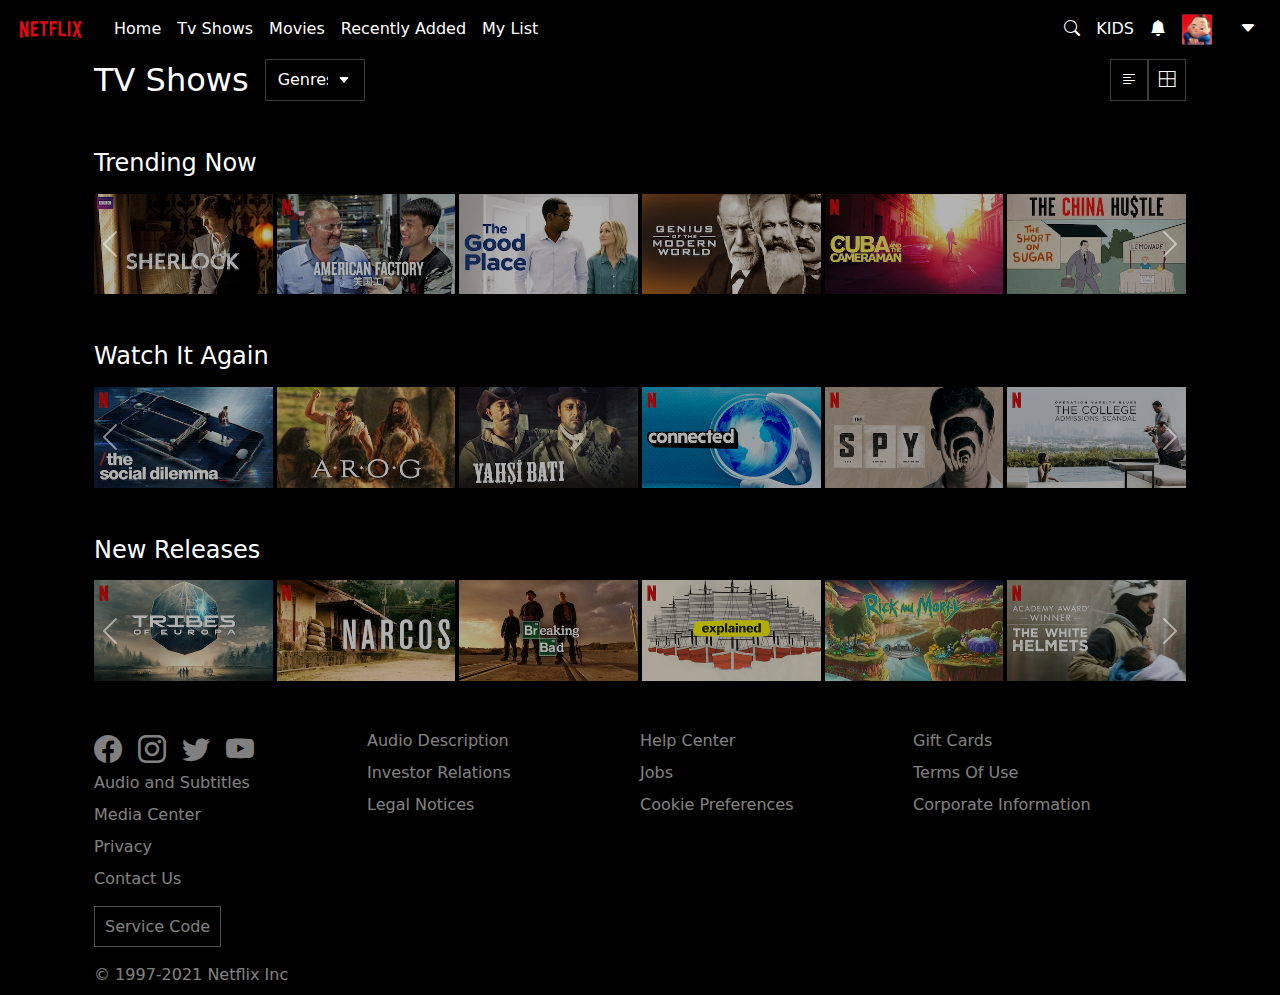
<file: index.html>
<!DOCTYPE html>
<html lang="it">
  <head>
    <meta charset="UTF-8" />
    <meta name="viewport" content="width=device-width, initial-scale=1.0" />
    <title>PROGETTO U2 S2 L5 - di Samuele Converso</title>
    <link
      href="https://cdn.jsdelivr.net/npm/bootstrap@5.3.3/dist/css/bootstrap.min.css"
      rel="stylesheet"
      integrity="sha384-QWTKZyjpPEjISv5WaRU9OFeRpok6YctnYmDr5pNlyT2bRjXh0JMhjY6hW+ALEwIH"
      crossorigin="anonymous"
    />
    <link
      rel="stylesheet"
      href="https://cdn.jsdelivr.net/npm/bootstrap-icons@1.11.3/font/bootstrap-icons.min.css"
    />
    <link rel="stylesheet" href="assets/css/style.css" />
  </head>
  <body>
    <div class="container-fluid p-0">
      <header class="mb-5">
        <nav class="navbar navbar-expand-lg bg-body-tertiary">
          <div class="container-fluid">
            <a class="navbar-brand" href="index.html"
              ><img id="imgLogo" src="assets/img/netflix_logo.png"
            /></a>
            <button
              class="navbar-toggler"
              type="button"
              data-bs-toggle="collapse"
              data-bs-target="#navbarSupportedContent"
              aria-controls="navbarSupportedContent"
              aria-expanded="false"
              aria-label="Toggle navigation"
            >
              <span class="navbar-toggler-icon"></span>
            </button>
            <div class="collapse navbar-collapse" id="navbarSupportedContent">
              <ul class="navbar-nav me-auto mb-2 mb-lg-0">
                <li class="nav-item">
                  <a class="nav-link active" aria-current="page" href="#"
                    >Home</a
                  >
                </li>
                <li class="nav-item">
                  <a class="nav-link" href="#">Tv Shows</a>
                </li>
                <li class="nav-item">
                  <a class="nav-link" href="#">Movies</a>
                </li>
                <li class="nav-item">
                  <a class="nav-link" href="#">Recently Added</a>
                </li>
                <li class="nav-item">
                  <a class="nav-link" href="#">My List</a>
                </li>
              </ul>
              <!-- <li class="nav-item dropdown">
                <a
                  class="nav-link dropdown-toggle"
                  href="#"
                  role="button"
                  data-bs-toggle="dropdown"
                  aria-expanded="false"
                >
                  Dropdown
                </a>
                <ul class="dropdown-menu">
                  <li><a class="dropdown-item" href="#">Action</a></li>
                  <li><a class="dropdown-item" href="#">Another action</a></li>
                  <li><hr class="dropdown-divider" /></li>
                  <li>
                    <a class="dropdown-item" href="#">Something else here</a>
                  </li>
                </ul>
              </li>
              <li class="nav-item">
                <a class="nav-link disabled" aria-disabled="true">Disabled</a>
              </li>
            </ul> -->
              <!-- <form class="d-flex" role="search">
              <input
                class="form-control me-2"
                type="search"
                placeholder="Search"
                aria-label="Search"
              />
              <button class="btn btn-outline-success" type="submit">
                Search
              </button>
            </form> -->
              <div>
                <div class="d-flex justify-content-lg-center gap-3">
                  <i class="bi bi-search align-self-center"></i>
                  <p class="pKids align-self-center">KIDS</p>
                  <i class="bi bi-bell-fill align-self-center"></i>
                  <img
                    src="assets/img/avatar.png"
                    class="navAvatarImg align-self-center"
                  />
                  <div class="btn-group dropdown">
                    <button
                      type="button"
                      class="btn btn-secondary bg-transparent dropdown-toggle bg-dark border-0"
                      data-bs-toggle="dropdown"
                      aria-expanded="false"
                    >
                      <i class="bi bi-caret-down-fill"></i>
                    </button>
                    <ul
                      class="dropdown-menu dropdown-menu-dark bg-dark text-white"
                    >
                      <li>
                        <a class="dropdown-item" href="profile.html"
                          ><img
                            src="assets/img/avatar.png"
                            class="navAvatarImg"
                          />&nbsp; &nbsp; Utente #1</a
                        >
                      </li>
                      <li>
                        <a class="dropdown-item" href="profile.html"
                          >Manage profiles</a
                        >
                      </li>
                      <li>
                        <a class="dropdown-item" href="settings.html"
                          >Account</a
                        >
                      </li>
                      <li>
                        <a class="dropdown-item" href="settings.html"
                          >Help Center</a
                        >
                      </li>
                      <li><hr class="dropdown-divider" /></li>
                      <li>
                        <a class="dropdown-item" href="#">Signout Netflix</a>
                      </li>
                    </ul>
                  </div>
                </div>
              </div>
            </div>
          </div>
        </nav>
        <div class="container">
          <div
            id="header2"
            class="container-fluid d-flex justify-content-between"
          >
            <div id="tvTitleAndSelect" class="d-flex gap-3 w-100">
              <h2 class="align-self-center">TV Shows</h2>
              <select
                id="headSelect"
                class="form-select"
                aria-label="Default select example"
              >
                <option class="genresOption" selected>Genres</option>
                <option value="1">Comedy</option>
                <option value="2">Reality</option>
                <option value="3">Thriller</option>
              </select>
            </div>
            <div
              class="d-flex align-items-center justify-content-center"
              id="headBtns"
            >
              <i class="bi bi-text-left"></i>
              <i class="bi bi-border-all"></i>
            </div>
          </div>
        </div>
      </header>
    </div>

    <div class="container">
      <div class="container-fluid mb-3">
        <h4>Trending Now</h4>
      </div>

      <div class="container-fluid mb-5">
        <div
          id="carouselExampleAutoplaying1"
          class="carousel slide"
          data-bs-ride="carousel"
        >
          <div class="carousel-inner">
            <div class="carousel-item active">
              <div class="row g-1">
                <img
                  src="assets/img/media0.webp"
                  class="col-12 col-md-2 h-auto mb-1 mb-md-0"
                  alt="..."
                />

                <img
                  src="assets/img/media1.jpg"
                  class="col-12 col-md-2 h-auto mb-1 mb-md-0"
                  alt="..."
                />
                <img
                  src="assets/img/media2.webp"
                  class="col-12 col-md-2 h-auto mb-1 mb-md-0"
                  alt="..."
                />
                <img
                  src="assets/img/media3.webp"
                  class="col-12 col-md-2 h-auto mb-1 mb-md-0"
                  alt="..."
                />
                <img
                  src="assets/img/media4.jpg"
                  class="col-12 col-md-2 h-auto mb-1 mb-md-0"
                  alt="..."
                />
                <img
                  src="assets/img/media5.webp"
                  class="col-12 col-md-2 h-auto mb-1 mb-md-0"
                  alt="..."
                />
              </div>
            </div>
            <div class="carousel-item">
              <div class="row g-1">
                <img
                  src="assets/img/media0.webp"
                  class="col-12 col-md-2 h-auto mb-1 mb-md-0"
                  alt="..."
                />
                <img
                  src="assets/img/media1.jpg"
                  class="col-12 col-md-2 h-auto mb-1 mb-md-0"
                  alt="..."
                />
                <img
                  src="assets/img/media2.webp"
                  class="col-12 col-md-2 h-auto mb-1 mb-md-0"
                  alt="..."
                />
                <img
                  src="assets/img/media3.webp"
                  class="col-12 col-md-2 h-auto mb-1 mb-md-0"
                  alt="..."
                />
                <img
                  src="assets/img/media4.jpg"
                  class="col-12 col-md-2 h-auto mb-1 mb-md-0"
                  alt="..."
                />
                <img
                  src="assets/img/media5.webp"
                  class="col-12 col-md-2 h-auto mb-1 mb-md-0"
                  alt="..."
                />
              </div>
            </div>
          </div>
          <button
            class="carousel-control-prev"
            type="button"
            data-bs-target="#carouselExampleAutoplaying1"
            data-bs-slide="prev"
          >
            <span class="carousel-control-prev-icon" aria-hidden="true"></span>
            <span class="visually-hidden">Previous</span>
          </button>
          <button
            class="carousel-control-next"
            type="button"
            data-bs-target="#carouselExampleAutoplaying1"
            data-bs-slide="next"
          >
            <span class="carousel-control-next-icon" aria-hidden="true"></span>
            <span class="visually-hidden">Next</span>
          </button>
        </div>
      </div>

      <div class="container-fluid mb-3">
        <h4>Watch It Again</h4>
      </div>

      <div class="container-fluid mb-5">
        <div
          id="carouselExampleAutoplaying2"
          class="carousel slide"
          data-bs-ride="carousel"
        >
          <div class="carousel-inner">
            <div class="carousel-item active">
              <div class="row g-1">
                <img
                  src="assets/img/media6.jpg"
                  class="col-12 col-md-2 h-auto mb-1 mb-md-0"
                  alt="..."
                />
                <img
                  src="assets/img/media7.webp"
                  class="col-12 col-md-2 h-auto mb-1 mb-md-0"
                  alt="..."
                />
                <img
                  src="assets/img/media8.webp"
                  class="col-12 col-md-2 h-auto mb-1 mb-md-0"
                  alt="..."
                />
                <img
                  src="assets/img/media9.jpg"
                  class="col-12 col-md-2 h-auto mb-1 mb-md-0"
                  alt="..."
                />
                <img
                  src="assets/img/media10.jpg"
                  class="col-12 col-md-2 h-auto mb-1 mb-md-0"
                  alt="..."
                />
                <img
                  src="assets/img/media11.jpg"
                  class="col-12 col-md-2 h-auto mb-1 mb-md-0"
                  alt="..."
                />
              </div>
            </div>
            <div class="carousel-item">
              <div class="row g-1">
                <img
                  src="assets/img/media6.jpg"
                  class="col-12 col-md-2 h-auto mb-1 mb-md-0"
                  alt="..."
                />
                <img
                  src="assets/img/media7.webp"
                  class="col-12 col-md-2 h-auto mb-1 mb-md-0"
                  alt="..."
                />
                <img
                  src="assets/img/media8.webp"
                  class="col-12 col-md-2 h-auto mb-1 mb-md-0"
                  alt="..."
                />
                <img
                  src="assets/img/media9.jpg"
                  class="col-12 col-md-2 h-auto mb-1 mb-md-0"
                  alt="..."
                />
                <img
                  src="assets/img/media10.jpg"
                  class="col-12 col-md-2 h-auto mb-1 mb-md-0"
                  alt="..."
                />
                <img
                  src="assets/img/media11.jpg"
                  class="col-12 col-md-2 h-auto mb-1 mb-md-0"
                  alt="..."
                />
              </div>
            </div>
          </div>
          <button
            class="carousel-control-prev"
            type="button"
            data-bs-target="#carouselExampleAutoplaying2"
            data-bs-slide="prev"
          >
            <span class="carousel-control-prev-icon" aria-hidden="true"></span>
            <span class="visually-hidden">Previous</span>
          </button>
          <button
            class="carousel-control-next"
            type="button"
            data-bs-target="#carouselExampleAutoplaying2"
            data-bs-slide="next"
          >
            <span class="carousel-control-next-icon" aria-hidden="true"></span>
            <span class="visually-hidden">Next</span>
          </button>
        </div>
      </div>

      <div class="container-fluid mb-3">
        <h4>New Releases</h4>
      </div>

      <div class="container-fluid mb-5">
        <div
          id="carouselExampleAutoplaying3"
          class="carousel slide"
          data-bs-ride="carousel"
        >
          <div class="carousel-inner">
            <div class="carousel-item active">
              <div class="row g-1">
                <img
                  src="assets/img/media12.jpg"
                  class="col-12 col-md-2 h-auto mb-1 mb-md-0"
                  alt="..."
                />
                <img
                  src="assets/img/media13.jpg"
                  class="col-12 col-md-2 h-auto mb-1 mb-md-0"
                  alt="..."
                />
                <img
                  src="assets/img/media14.webp"
                  class="col-12 col-md-2 h-auto mb-1 mb-md-0"
                  alt="..."
                />
                <img
                  src="assets/img/media15.jpg"
                  class="col-12 col-md-2 h-auto mb-1 mb-md-0"
                  alt="..."
                />
                <img
                  src="assets/img/media16.webp"
                  class="col-12 col-md-2 h-auto mb-1 mb-md-0"
                  alt="..."
                />
                <img
                  src="assets/img/media17.jpg"
                  class="col-12 col-md-2 h-auto mb-1 mb-md-0"
                  alt="..."
                />
              </div>
            </div>
            <div class="carousel-item">
              <div class="row g-1">
                <img
                  src="assets/img/media12.jpg"
                  class="col-12 col-md-2 h-auto mb-1 mb-md-0"
                  alt="..."
                />
                <img
                  src="assets/img/media13.jpg"
                  class="col-12 col-md-2 h-auto mb-1 mb-md-0"
                  alt="..."
                />
                <img
                  src="assets/img/media14.webp"
                  class="col-12 col-md-2 h-auto mb-1 mb-md-0"
                  alt="..."
                />
                <img
                  src="assets/img/media15.jpg"
                  class="col-12 col-md-2 h-auto mb-1 mb-md-0"
                  alt="..."
                />
                <img
                  src="assets/img/media16.webp"
                  class="col-12 col-md-2 h-auto mb-1 mb-md-0"
                  alt="..."
                />
                <img
                  src="assets/img/media17.jpg"
                  class="col-12 col-md-2 h-auto mb-1 mb-md-0"
                  alt="..."
                />
              </div>
            </div>
          </div>
          <button
            class="carousel-control-prev"
            type="button"
            data-bs-target="#carouselExampleAutoplaying3"
            data-bs-slide="prev"
          >
            <span class="carousel-control-prev-icon" aria-hidden="true"></span>
            <span class="visually-hidden">Previous</span>
          </button>
          <button
            class="carousel-control-next"
            type="button"
            data-bs-target="#carouselExampleAutoplaying3"
            data-bs-slide="next"
          >
            <span class="carousel-control-next-icon" aria-hidden="true"></span>
            <span class="visually-hidden">Next</span>
          </button>
        </div>
      </div>

      <footer
        class="container-fluid d-flex flex-column flex-md-row justify-content-between opacity-50"
      >
        <div class="container-fluid p-0">
          <div class="d-flex gap-2 gap-md-3">
            <i class="bi bi-facebook footIcon"></i>
            <i class="bi bi-instagram footIcon"></i>
            <i class="bi bi-twitter footIcon"></i>
            <i class="bi bi-youtube footIcon"></i>
          </div>
          <div class="container-fluid p-0">
            <p><a href="javascript:void(0)">Audio and Subtitles</a></p>
            <p><a href="javascript:void(0)">Media Center</a></p>
            <p><a href="javascript:void(0)">Privacy</a></p>
            <p class="mb-4"><a href="javascript:void(0)">Contact Us</a></p>
            <p class="serviceBtn mb-4">
              <a href="javascript:void(0)">Service Code</a>
            </p>

            <p>
              <a href="javascript:void(0)">&copy; 1997-2021 Netflix Inc</a>
            </p>
          </div>
        </div>

        <div class="container-fluid p-0">
          <p><a href="javascript:void(0)">Audio Description</a></p>
          <p><a href="javascript:void(0)">Investor Relations</a></p>
          <p><a href="javascript:void(0)">Legal Notices</a></p>
        </div>

        <div class="container-fluid p-0">
          <p><a href="javascript:void(0)">Help Center</a></p>
          <p><a href="javascript:void(0)">Jobs</a></p>
          <p><a href="javascript:void(0)">Cookie Preferences</a></p>
        </div>

        <div class="container-fluid p-0">
          <p><a href="javascript:void(0)">Gift Cards</a></p>
          <p><a href="javascript:void(0)">Terms Of Use</a></p>
          <p><a href="javascript:void(0)">Corporate Information</a></p>
        </div>
      </footer>
    </div>

    <script
      src="https://cdn.jsdelivr.net/npm/bootstrap@5.3.3/dist/js/bootstrap.bundle.min.js"
      integrity="sha384-YvpcrYf0tY3lHB60NNkmXc5s9fDVZLESaAA55NDzOxhy9GkcIdslK1eN7N6jIeHz"
      crossorigin="anonymous"
    ></script>
  </body>
</html>
</file>
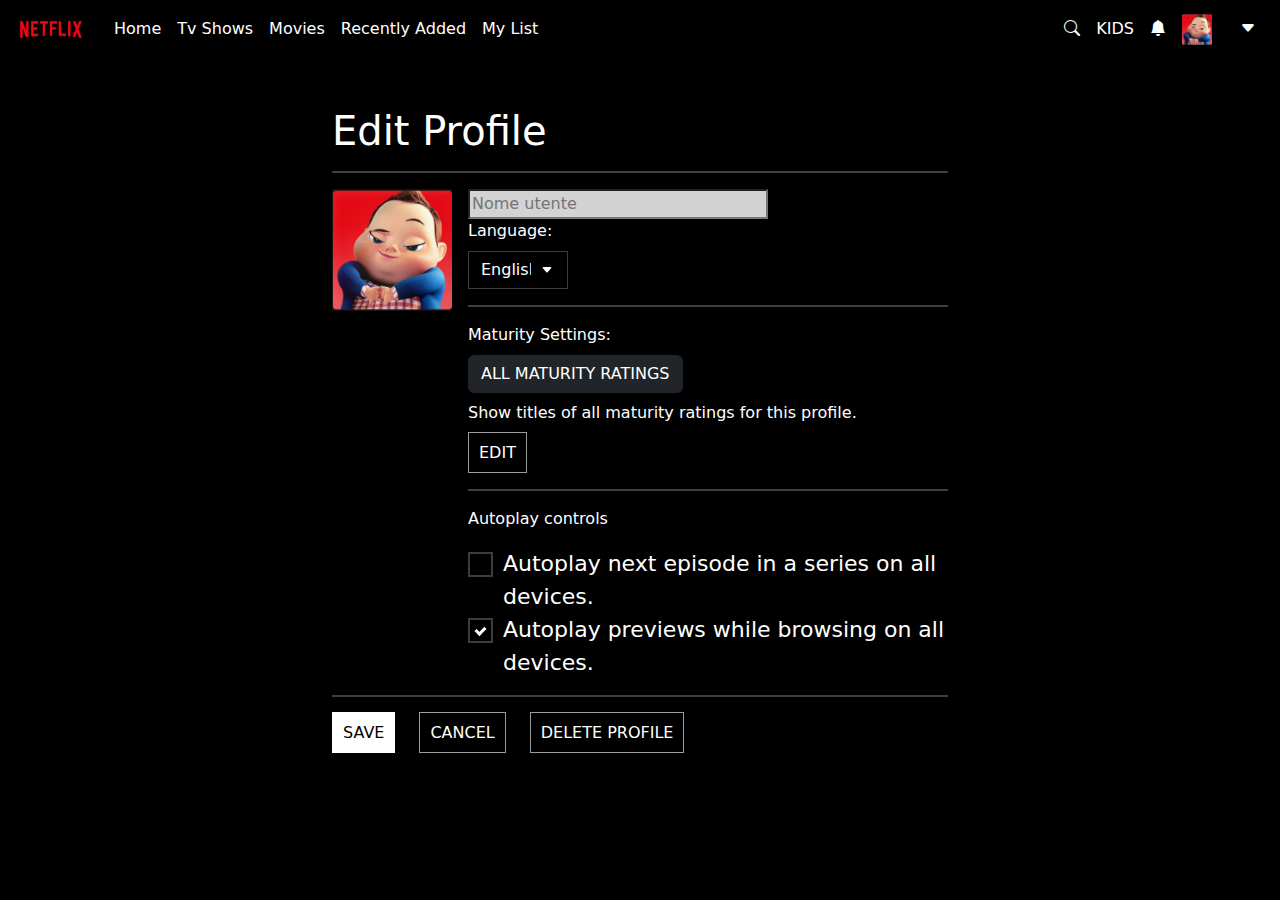
<file: profile.html>
<!DOCTYPE html>
<html lang="it">
  <head>
    <meta charset="UTF-8" />
    <meta name="viewport" content="width=device-width, initial-scale=1.0" />
    <title>PROGETTO U2 S2 L5 - di Samuele Converso</title>
    <link
      href="https://cdn.jsdelivr.net/npm/bootstrap@5.3.3/dist/css/bootstrap.min.css"
      rel="stylesheet"
      integrity="sha384-QWTKZyjpPEjISv5WaRU9OFeRpok6YctnYmDr5pNlyT2bRjXh0JMhjY6hW+ALEwIH"
      crossorigin="anonymous"
    />
    <link
      rel="stylesheet"
      href="https://cdn.jsdelivr.net/npm/bootstrap-icons@1.11.3/font/bootstrap-icons.min.css"
    />
    <link rel="stylesheet" href="assets/css/style.css" />
  </head>
  <body>
    <header class="mb-5">
      <nav class="navbar navbar-expand-lg bg-body-tertiary">
        <div class="container-fluid">
          <a class="navbar-brand" href="index.html"
            ><img id="imgLogo" src="assets/img/netflix_logo.png"
          /></a>
          <button
            class="navbar-toggler"
            type="button"
            data-bs-toggle="collapse"
            data-bs-target="#navbarSupportedContent"
            aria-controls="navbarSupportedContent"
            aria-expanded="false"
            aria-label="Toggle navigation"
          >
            <span class="navbar-toggler-icon"></span>
          </button>
          <div class="collapse navbar-collapse" id="navbarSupportedContent">
            <ul class="navbar-nav me-auto mb-2 mb-lg-0">
              <li class="nav-item">
                <a class="nav-link active" aria-current="page" href="#">Home</a>
              </li>
              <li class="nav-item">
                <a class="nav-link" href="#">Tv Shows</a>
              </li>
              <li class="nav-item">
                <a class="nav-link" href="#">Movies</a>
              </li>
              <li class="nav-item">
                <a class="nav-link" href="#">Recently Added</a>
              </li>
              <li class="nav-item">
                <a class="nav-link" href="#">My List</a>
              </li>
            </ul>
            <!-- <li class="nav-item dropdown">
              <a
                class="nav-link dropdown-toggle"
                href="#"
                role="button"
                data-bs-toggle="dropdown"
                aria-expanded="false"
              >
                Dropdown
              </a>
              <ul class="dropdown-menu">
                <li><a class="dropdown-item" href="#">Action</a></li>
                <li><a class="dropdown-item" href="#">Another action</a></li>
                <li><hr class="dropdown-divider" /></li>
                <li>
                  <a class="dropdown-item" href="#">Something else here</a>
                </li>
              </ul>
            </li>
            <li class="nav-item">
              <a class="nav-link disabled" aria-disabled="true">Disabled</a>
            </li>
          </ul> -->
            <!-- <form class="d-flex" role="search">
            <input
              class="form-control me-2"
              type="search"
              placeholder="Search"
              aria-label="Search"
            />
            <button class="btn btn-outline-success" type="submit">
              Search
            </button>
          </form> -->
            <div>
              <div class="d-flex justify-content-lg-center gap-3">
                <i class="bi bi-search align-self-center"></i>
                <p class="pKids align-self-center">KIDS</p>
                <i class="bi bi-bell-fill align-self-center"></i>
                <img
                  src="assets/img/avatar.png"
                  class="navAvatarImg align-self-center"
                />
                <div class="btn-group dropdown">
                  <button
                    type="button"
                    class="btn btn-secondary bg-transparent dropdown-toggle bg-dark border-0"
                    data-bs-toggle="dropdown"
                    aria-expanded="false"
                  >
                    <i class="bi bi-caret-down-fill"></i>
                  </button>
                  <ul
                    class="dropdown-menu dropdown-menu-dark bg-dark text-white"
                  >
                    <li>
                      <a class="dropdown-item" href="profile.html"
                        ><img
                          src="assets/img/avatar.png"
                          class="navAvatarImg"
                        />&nbsp; &nbsp; Utente #1</a
                      >
                    </li>
                    <li>
                      <a class="dropdown-item" href="profile.html"
                        >Manage profiles</a
                      >
                    </li>
                    <li>
                      <a class="dropdown-item" href="settings.html">Account</a>
                    </li>
                    <li>
                      <a class="dropdown-item" href="settings.html"
                        >Help Center</a
                      >
                    </li>
                    <li><hr class="dropdown-divider" /></li>
                    <li>
                      <a class="dropdown-item" href="#">Signout Netflix</a>
                    </li>
                  </ul>
                </div>
              </div>
            </div>
          </div>
        </div>
      </nav>
    </header>

    <div id="editBox" class="container w-50">
      <h1>Edit Profile</h1>
      <hr />
      <div class="container-fluid p-0 d-flex flex-lg-row flex-column gap-3">
        <div>
          <img src="assets/img/avatar.png" class="settingsAvatar" />
        </div>
        <div class="container-fluid p-0">
          <div>
            <input type="text" placeholder="Nome utente" />
            <p class="mb-2">Language:</p>
            <select
              id="headSelect"
              class="form-select"
              aria-label="Default select example"
            >
              <option class="genresOption" selected>English</option>
              <option value="1">Italian</option>
              <option value="2">German</option>
            </select>
            <hr />
          </div>
          <div>
            <p class="mb-2">Maturity Settings:</p>
            <p class="btn btn-dark mb-2">ALL MATURITY RATINGS</p>
            <p class="mb-3">
              Show titles of all maturity ratings for this profile.
            </p>
            <p class="serviceBtn mb-4">
              <a href="javascript:void(0)">EDIT</a>
            </p>
            <hr />
          </div>
          <div>
            <p class="mb-3">Autoplay controls</p>
            <!-- <div class="d-flex gap-1 mb-1">
              <input type="checkbox" id="check2" />

              <label for="check2"
                >Autoplay previews while browsing on all devices.</label
              >
            </div>
            <div class="d-flex gap-1">
              <input type="checkbox" id="check2" />

              <label for="check2"
                >Autoplay previews while browsing on all devices.</label
              >
            </div> -->
            <label class="containerCheckBox"
              >Autoplay next episode in a series on all devices.
              <input type="checkbox" />
              <span class="checkmark"></span>
            </label>
            <label class="containerCheckBox"
              >Autoplay previews while browsing on all devices.
              <input type="checkbox" checked="checked" />
              <span class="checkmark"></span>
            </label>
          </div>
        </div>
      </div>
      <hr class="mb-4" />
      <div class="d-flex flex-column flex-lg-row gap-4">
        <p class="serviceBtnSave">
          <a href="javascript:void(0)">SAVE</a>
        </p>
        <p class="serviceBtn">
          <a href="javascript:void(0)">CANCEL</a>
        </p>
        <p class="serviceBtn">
          <a href="javascript:void(0)">DELETE PROFILE</a>
        </p>
      </div>
    </div>

    <script
      src="https://cdn.jsdelivr.net/npm/bootstrap@5.3.3/dist/js/bootstrap.bundle.min.js"
      integrity="sha384-YvpcrYf0tY3lHB60NNkmXc5s9fDVZLESaAA55NDzOxhy9GkcIdslK1eN7N6jIeHz"
      crossorigin="anonymous"
    ></script>
  </body>
</html>
</file>
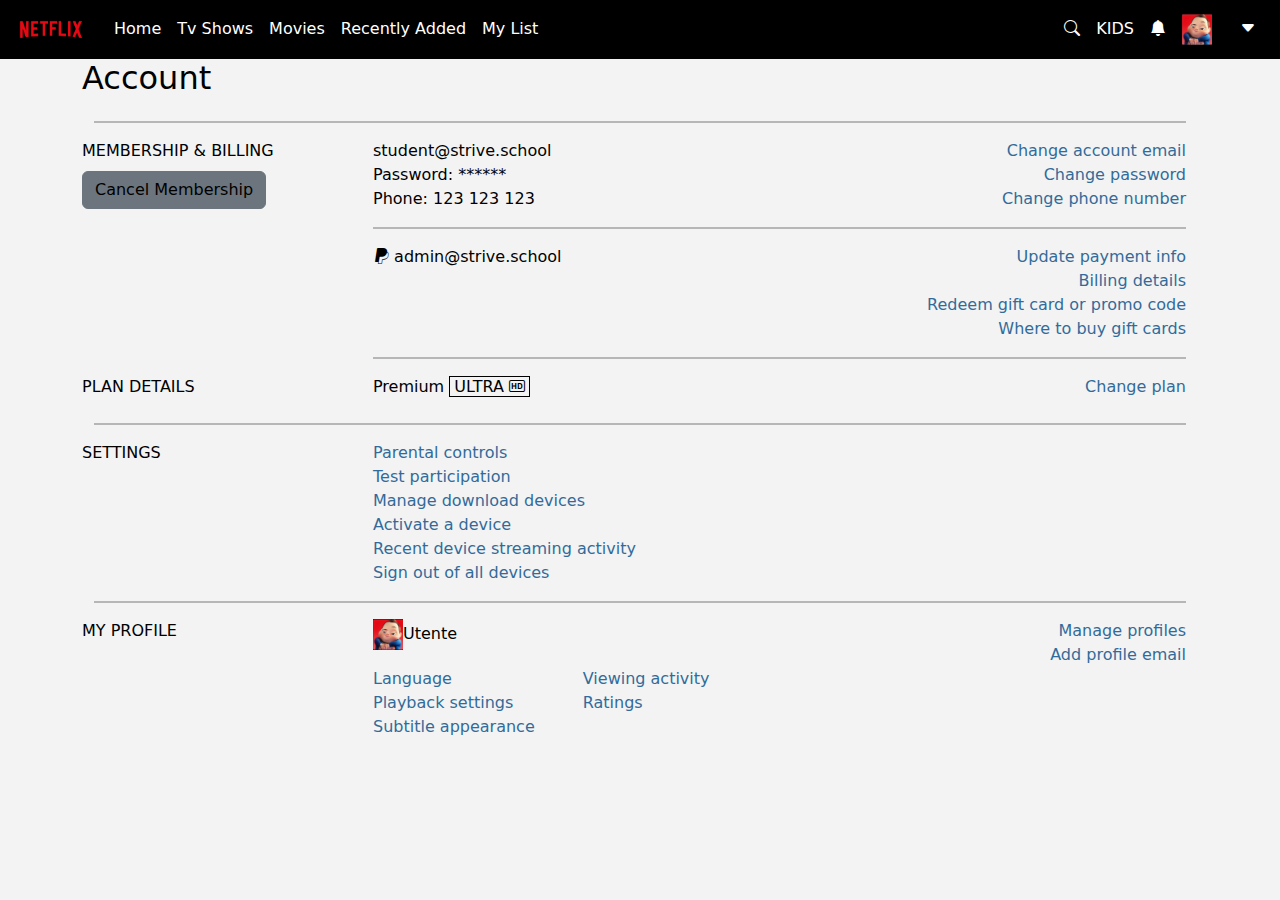
<file: settings.html>
<!DOCTYPE html>
<html lang="it">
  <head>
    <meta charset="UTF-8" />
    <meta name="viewport" content="width=device-width, initial-scale=1.0" />
    <title>PROGETTO U2 S2 L5 - di Samuele Converso</title>
    <link
      href="https://cdn.jsdelivr.net/npm/bootstrap@5.3.3/dist/css/bootstrap.min.css"
      rel="stylesheet"
      integrity="sha384-QWTKZyjpPEjISv5WaRU9OFeRpok6YctnYmDr5pNlyT2bRjXh0JMhjY6hW+ALEwIH"
      crossorigin="anonymous"
    />
    <link
      rel="stylesheet"
      href="https://cdn.jsdelivr.net/npm/bootstrap-icons@1.11.3/font/bootstrap-icons.min.css"
    />
    <link rel="stylesheet" href="assets/css/style.css" />
    <style>
      html,
      body {
        background-color: #f3f3f3 !important;
      }
    </style>
  </head>
  <body>
    <div class="container-fluid p-0">
      <header>
        <nav class="navbar navbar-expand-lg bg-body-tertiary">
          <div class="container-fluid">
            <a class="navbar-brand" href="index.html"
              ><img id="imgLogo" src="assets/img/netflix_logo.png"
            /></a>
            <button
              class="navbar-toggler"
              type="button"
              data-bs-toggle="collapse"
              data-bs-target="#navbarSupportedContent"
              aria-controls="navbarSupportedContent"
              aria-expanded="false"
              aria-label="Toggle navigation"
            >
              <span class="navbar-toggler-icon"></span>
            </button>
            <div class="collapse navbar-collapse" id="navbarSupportedContent">
              <ul class="navbar-nav me-auto mb-2 mb-lg-0">
                <li class="nav-item">
                  <a class="nav-link active" aria-current="page" href="#"
                    >Home</a
                  >
                </li>
                <li class="nav-item">
                  <a class="nav-link" href="#">Tv Shows</a>
                </li>
                <li class="nav-item">
                  <a class="nav-link" href="#">Movies</a>
                </li>
                <li class="nav-item">
                  <a class="nav-link" href="#">Recently Added</a>
                </li>
                <li class="nav-item">
                  <a class="nav-link" href="#">My List</a>
                </li>
              </ul>
              <!-- <li class="nav-item dropdown">
                  <a
                    class="nav-link dropdown-toggle"
                    href="#"
                    role="button"
                    data-bs-toggle="dropdown"
                    aria-expanded="false"
                  >
                    Dropdown
                  </a>
                  <ul class="dropdown-menu">
                    <li><a class="dropdown-item" href="#">Action</a></li>
                    <li><a class="dropdown-item" href="#">Another action</a></li>
                    <li><hr class="dropdown-divider" /></li>
                    <li>
                      <a class="dropdown-item" href="#">Something else here</a>
                    </li>
                  </ul>
                </li>
                <li class="nav-item">
                  <a class="nav-link disabled" aria-disabled="true">Disabled</a>
                </li>
              </ul> -->
              <!-- <form class="d-flex" role="search">
                <input
                  class="form-control me-2"
                  type="search"
                  placeholder="Search"
                  aria-label="Search"
                />
                <button class="btn btn-outline-success" type="submit">
                  Search
                </button>
              </form> -->
              <div>
                <div class="d-flex justify-content-lg-center gap-3">
                  <i class="bi bi-search align-self-center"></i>
                  <p class="pKids align-self-center">KIDS</p>
                  <i class="bi bi-bell-fill align-self-center"></i>
                  <img
                    src="assets/img/avatar.png"
                    class="navAvatarImg align-self-center"
                  />
                  <div class="btn-group dropdown">
                    <button
                      type="button"
                      class="btn btn-secondary bg-transparent dropdown-toggle bg-dark border-0"
                      data-bs-toggle="dropdown"
                      aria-expanded="false"
                    >
                      <i class="bi bi-caret-down-fill"></i>
                    </button>
                    <ul
                      class="dropdown-menu dropdown-menu-dark bg-dark text-white"
                    >
                      <li>
                        <a class="dropdown-item" href="profile.html"
                          ><img
                            src="assets/img/avatar.png"
                            class="navAvatarImg"
                          />&nbsp; &nbsp; Utente #1</a
                        >
                      </li>
                      <li>
                        <a class="dropdown-item" href="profile.html"
                          >Manage profiles</a
                        >
                      </li>
                      <li>
                        <a class="dropdown-item" href="settings.html"
                          >Account</a
                        >
                      </li>
                      <li>
                        <a class="dropdown-item" href="settings.html"
                          >Help Center</a
                        >
                      </li>
                      <li><hr class="dropdown-divider" /></li>
                      <li>
                        <a class="dropdown-item" href="#">Signout Netflix</a>
                      </li>
                    </ul>
                  </div>
                </div>
              </div>
            </div>
          </div>
        </nav>
      </header>
    </div>

    <div class="container-fluid" id="mainSettings">
      <div class="container">
        <div class="row">
          <h2 class="col-12">Account</h2>
        </div>
        <div class="container-fluid">
          <hr class="w-100" />
        </div>

        <div class="d-flex flex-column flex-md-row">
          <div class="col-12 col-md-3">
            <p>MEMBERSHIP & BILLING</p>
            <p class="btn btn-secondary">Cancel Membership</p>
          </div>

          <div class="container-fluid">
            <div class="d-flex justify-content-between">
              <div class="d-flex flex-column">
                <p class="m-0">student@strive.school</p>
                <p class="m-0">Password: ******</p>
                <p class="m-0">Phone: 123 123 123</p>
              </div>
              <div class="d-flex flex-column">
                <a class="text-end text-decoration-none"
                  >Change account email</a
                >
                <a class="text-end text-decoration-none"> Change password</a>
                <a class="text-end text-decoration-none">Change phone number</a>
              </div>
            </div>
            <hr class="w-100" />
            <div class="d-flex justify-content-between">
              <div>
                <p>
                  <i class="bi bi-paypal text-black"></i> admin@strive.school
                </p>
              </div>
              <div class="d-flex flex-column">
                <a class="text-end text-decoration-none">Update payment info</a>
                <a class="text-end text-decoration-none"> Billing details</a>
                <a class="text-end text-decoration-none"
                  >Redeem gift card or promo code</a
                >
                <a class="text-end text-decoration-none"
                  >Where to buy gift cards</a
                >
              </div>
            </div>
            <hr class="w-100" />
          </div>
        </div>
        <div class="d-flex flex-column flex-md-row">
          <div class="col-3">
            <p>PLAN DETAILS</p>
          </div>
          <div class="container-fluid d-flex justify-content-between">
            <div>
              <p class="text-black">
                Premium
                <span class="border border-black border-1 text-black px-1"
                  >ULTRA <i class="bi bi-badge-hd text-black"></i
                ></span>
              </p>
            </div>
            <div>
              <a>Change plan</a>
            </div>
          </div>
        </div>

        <div class="container-fluid">
          <hr class="w-100" />
        </div>

        <div class="d-flex flex-column flex-md-row">
          <div class="col-3">
            <p>SETTINGS</p>
          </div>
          <div class="container-fluid d-flex flex-column">
            <a>Parental controls</a>
            <a>Test participation</a>
            <a>Manage download devices</a>
            <a>Activate a device</a>
            <a>Recent device streaming activity</a>
            <a>Sign out of all devices</a>
          </div>
        </div>

        <div class="container-fluid">
          <hr class="w-100" />
        </div>

        <div class="d-flex flex-column flex-md-row">
          <div class="col-3">
            <p>MY PROFILE</p>
          </div>

          <div class="container-fluid d-flex justify-content-between">
            <div>
              <p>
                <img src="assets/img/avatar.png" class="navAvatarImg" />Utente
              </p>
            </div>

            <div class="d-flex flex-column">
              <a class="text-end text-decoration-none">Manage profiles</a>
              <a class="text-end text-decoration-none">Add profile email</a>
            </div>
          </div>
        </div>

        <div class="d-flex">
          <div class="d-none d-md-block col-3"></div>
          <div class="container-fluid d-flex flex-column flex-md-row gap-md-5">
            <div class="d-flex flex-column">
              <a class="text-decoration-none">Language</a>
              <a class="text-decoration-none">Playback settings</a>
              <a class="text-decoration-none">Subtitle appearance</a>
            </div>
            <div class="d-flex flex-column">
              <a>Viewing activity</a>
              <a>Ratings</a>
            </div>
          </div>
        </div>
      </div>
    </div>
    <!-- <div class="container">
            <div class="row"></div>
          </div>

          <div class="container">
            <div class="row">
              <hr class="col-12" />
            </div>
          </div>

          <div class="container">
            <div class="row">
              <p class="col-6">
                <i class="bi bi-paypal text-black"></i> admin@strive.school
              </p>

              <a class="col-6 text-end text-decoration-none"
                >Update payment info</a
              >
            </div>
            <div class="row">
              <a class="col-12 text-end text-decoration-none">
                Billing details</a
              >
            </div>
          </div>

          <div class="container">
            <div class="row">
              <hr class="col-12" />
            </div>
          </div>

          <div class="container">
            <div class="row">
              <a class="col-12 text-end text-decoration-none"
                >Redeem gift card or promo code</a
              >
            </div>
          </div>

          <div class="container">
            <div class="row">
              <a class="col-12 text-end text-decoration-none"
                >Where to buy gift cards</a
              >
            </div>
          </div>
        </div>
        <div class="container">
          <div class="row">
            <hr class="col-12" />
          </div>
        </div>

        <div class="row">
          <div class="col-12 col-md-4">
            <p>PLAN DETAILS</p>
          </div>
          <div class="col-6 col-md-4">
            <p class="text-black">
              Premium
              <span class="border border-black border-1 text-black px-1"
                >ULTRA <i class="bi bi-badge-hd text-black"></i
              ></span>
            </p>
          </div>
          <div class="col-6 col-md-4 text-end">
            <a>Change plan</a>
          </div>
        </div>

        <div class="container">
          <div class="row">
            <hr class="col-12" />
          </div>
        </div>

        <div class="row flex-column flex-md-row">
          <div class="col-4">
            <p>SETTINGS</p>
          </div>
          <div class="col-8 p-0">
            <a class="d-block text-decoration-none">Parental controls</a>
            <a class="d-block text-decoration-none">Test participation</a>
            <a class="d-block text-decoration-none">Manage download devices</a>
            <a class="d-block text-decoration-none">Activate a device</a>
            <a class="d-block text-decoration-none"
              >Recent device streaming activity</a
            >
            <a class="d-block text-decoration-none">Sign out of all devices</a>
          </div>
        </div>

        <div class="container">
          <div class="row">
            <hr class="col-12" />
          </div>
        </div>

        <div class="row">
          <div class="col-12 col-md-4">
            <p>MY PROFILE</p>
          </div>
          <div class="col-6 col-md-4">
            <p>
              <img src="assets/img/avatar.png" class="navAvatarImg" />Utente
            </p>
          </div>
          <div class="col-6 col-md-4 text-end">
            <a class="text-decoration-none">Manage profiles</a>
            <a class="d-block text-decoration-none">Add profile email</a>
          </div>
        </div>

        <div class="row">
          <div class="d-none d-md-block col-md-4"></div>
          <div class="col-12 col-md-4">
            <a>Language</a>
          </div>
          <div class="col-12 col-md-4">
            <a>Viewing activity</a>
          </div>
        </div>

        <div class="row">
          <div class="d-none d-md-block col-md-4"></div>
          <div class="col-12 col-md-4">
            <a>Playback settings</a>
          </div>
          <div class="col-12 col-md-4">
            <a>Ratings</a>
          </div>
        </div>

        <div class="row">
          <div class="d-none d-md-block col-md-4"></div>
          <div class="col-12 col-md-8">
            <a>Subtitle appearance</a>
          </div>
        </div>
      </div>
    </div> -->
    <script
      src="https://cdn.jsdelivr.net/npm/bootstrap@5.3.3/dist/js/bootstrap.bundle.min.js"
      integrity="sha384-YvpcrYf0tY3lHB60NNkmXc5s9fDVZLESaAA55NDzOxhy9GkcIdslK1eN7N6jIeHz"
      crossorigin="anonymous"
    ></script>
  </body>
</html>
</file>
<file: assets/css/style.css>
* {
  color: white !important;
}

html,
body {
  margin: 0;
  padding: 0;
  box-sizing: border-box;
  background-color: black;
}

header,
.navbar,
#imgLogo {
  background-color: black !important;
}

#header2 h2 {
  margin: 0;
}

#imgLogo {
  width: 78px;
}

.form-select {
  background-image: url("../img/arrowDown.svg");
  background-color: black;
  width: 100px;
  border: 1px solid rgba(255, 255, 255, 0.241);
  border-radius: unset;
}

.navAvatarImg {
  width: 30px;
}

header p.pKids {
  margin: 0;
}

.avatarArrow:hover {
  cursor: pointer;
}

.navbar-toggler-icon {
  background-image: url("../img/dropBtn.svg");
}

.navbar-toggler {
  border: 1px solid rgba(255, 255, 255, 0.241);
  border-radius: 4px;
  padding: 2px 6px;
}

.bi-text-left,
.bi-border-all {
  padding: 8px 10px;
  border: 1px solid rgba(255, 255, 255, 0.241);
}

.bi-text-left:hover,
.bi-border-all:hover {
  background-color: rgba(255, 255, 255, 0.241);
  cursor: pointer;
}

h4 {
  margin: 0;
}

p {
  margin-bottom: 8px;
}

a:link,
a:visited {
  text-decoration: none;
}

.carousel-inner img {
  transition: z-index;
  z-index: 2;
  position: relative;
  transition: transform 0.3s ease, opacity 0.3s ease, z-index 0.3s;
  opacity: 0.7;
}

.carousel-inner img:hover {
  cursor: pointer;
  transform: scale(1.1, 1.1);
  opacity: 1;
  z-index: 3;
}

.footIcon {
  font-size: 28px;
}

.serviceBtn a {
  border: 1px solid rgba(255, 255, 255, 0.606);
  padding: 10px;
}

.serviceBtn a:hover {
  cursor: pointer;
  background-color: rgba(255, 255, 255, 0.241);
}

.carousel-control-prev {
  justify-content: flex-start;
  align-self: center;
  width: fit-content;
  height: fit-content;
  z-index: 5;
}

.carousel-control-next {
  justify-content: flex-end;
  align-self: center;
  width: fit-content;
  height: fit-content;
  z-index: 5;
}

.carousel-control-prev,
.carousel-control-next {
  opacity: 0.5 !important;
  transition: opacity 0.3s !important;
}

.carousel-control-prev:hover,
.carousel-control-next:hover,
.carousel-control-prev:focus,
.carousel-control-next:focus,
.carousel-control-prev:active,
.carousel-control-next:active {
  opacity: 1 !important;
}

.carousel-control-prev:focus:not(:hover),
.carousel-control-next:focus:not(:hover),
.carousel-control-prev:active:not(:hover),
.carousel-control-next:active:not(:hover) {
  opacity: 0.5 !important;
}

hr {
  border: 1px solid white;
}

.settingsAvatar {
  width: 120px;
}

input {
  width: 75%;
  max-width: 300px;
}

#editBox p {
  margin: 0;
}

input[type="checkbox"] {
  width: fit-content;
  vertical-align: middle;
}

.serviceBtnSave a {
  border: 1px solid rgba(255, 255, 255, 0.606);
  padding: 10px;
  background-color: white;
  color: black !important;
}

.serviceBtnSave a:hover {
  cursor: pointer;
  background-color: rgba(255, 255, 255, 0.241);
}

input[type="text"] {
  background-color: rgba(255, 255, 255, 0.826);
}
/*
#dropDiv {
  position: relative;
}

#menuDrop {
  position: absolute;
  right: 5000px;
}*/

.dropdown-toggle::after {
  display: none !important;
}

.dropdown-toggle::before {
  display: none !important;
}

.dropdown-toggle {
  position: relative !important;
}

.dropdown-menu.show {
  position: absolute !important;
  left: -120px !important;
  background-color: black !important;
}
/*
#checkboxFirstPage {
  vertical-align: middle;
}

.containerCheck1 {
  position: relative;
  padding: 0;
}

.containerCheck1 input {
  position: absolute;
  opacity: 0;
  cursor: pointer;
  height: 0;
  width: 0;
}

.checkmark {
  position: absolute;
  top: 0;
  left: 0;
  height: 18px;
  width: 18px;
  background-color: black;
  border: 2px solid white;
}
.containerCheck1:hover input ~ .checkmark {
  background-color: black;
}

.containerCheck1 input:checked ~ .checkmark {
  background-color: black;
}

.checkmark:after {
  content: "";
  position: absolute;
  display: none;
}

.containerCheck1 input:checked ~ .checkmark:after {
  display: block;
}

.containerCheck1 .checkmark:after {
  left: 5px;
  top: 2px;
  width: 4px;
  height: 8px;
  border: solid white;
  border-width: 0 3px 3px 0;
  -webkit-transform: rotate(45deg);
  -ms-transform: rotate(45deg);
  transform: rotate(45deg);
}
*/

/* The container */
.containerCheckBox {
  display: block;
  position: relative;
  padding-left: 35px;
  margin-bottom: 0px;
  cursor: pointer;
  font-size: 22px;
  -webkit-user-select: none;
  -moz-user-select: none;
  -ms-user-select: none;
  user-select: none;
}

/* Hide the browser's default checkbox */
.containerCheckBox input {
  position: absolute;
  opacity: 0;
  cursor: pointer;
  height: 0;
  width: 0;
}

/* Create a custom checkbox */
.checkmark {
  position: absolute;
  top: 5px;
  left: 0;
  height: 25px;
  width: 25px;
  background-color: transparent;
  border: 2px solid rgba(255, 255, 255, 0.241);
}

/* On mouse-over, add a grey background color */
.containerCheckBox:hover input ~ .checkmark {
  background-color: rgba(255, 255, 255, 0.241);
}

/* When the checkbox is checked, add a blue background */
.containerCheckBox input:checked ~ .checkmark {
  background-color: transparent;
}

/* Create the checkmark/indicator (hidden when not checked) */
.checkmark:after {
  content: "";
  position: absolute;
  display: none;
}

/* Show the checkmark when checked */
.containerCheckBox input:checked ~ .checkmark:after {
  display: block;
}

/* Style the checkmark/indicator */
.containerCheckBox .checkmark:after {
  left: 7px;
  top: 5px;
  width: 7px;
  height: 10px;
  border: solid white;
  border-width: 0 3px 3px 0;
  -webkit-transform: rotate(45deg);
  -ms-transform: rotate(45deg);
  transform: rotate(45deg);
}

#mainSettings a,
#mainSettings p,
#mainSettings h1,
#mainSettings h2,
#mainSettings h3,
#mainSettings h4,
#mainSettings h5,
#mainSettings h6 {
  color: black !important;
}

#mainSettings hr {
  border: 1px solid black;
}

#mainSettings a {
  color: #326b9a !important;
}
</file>
